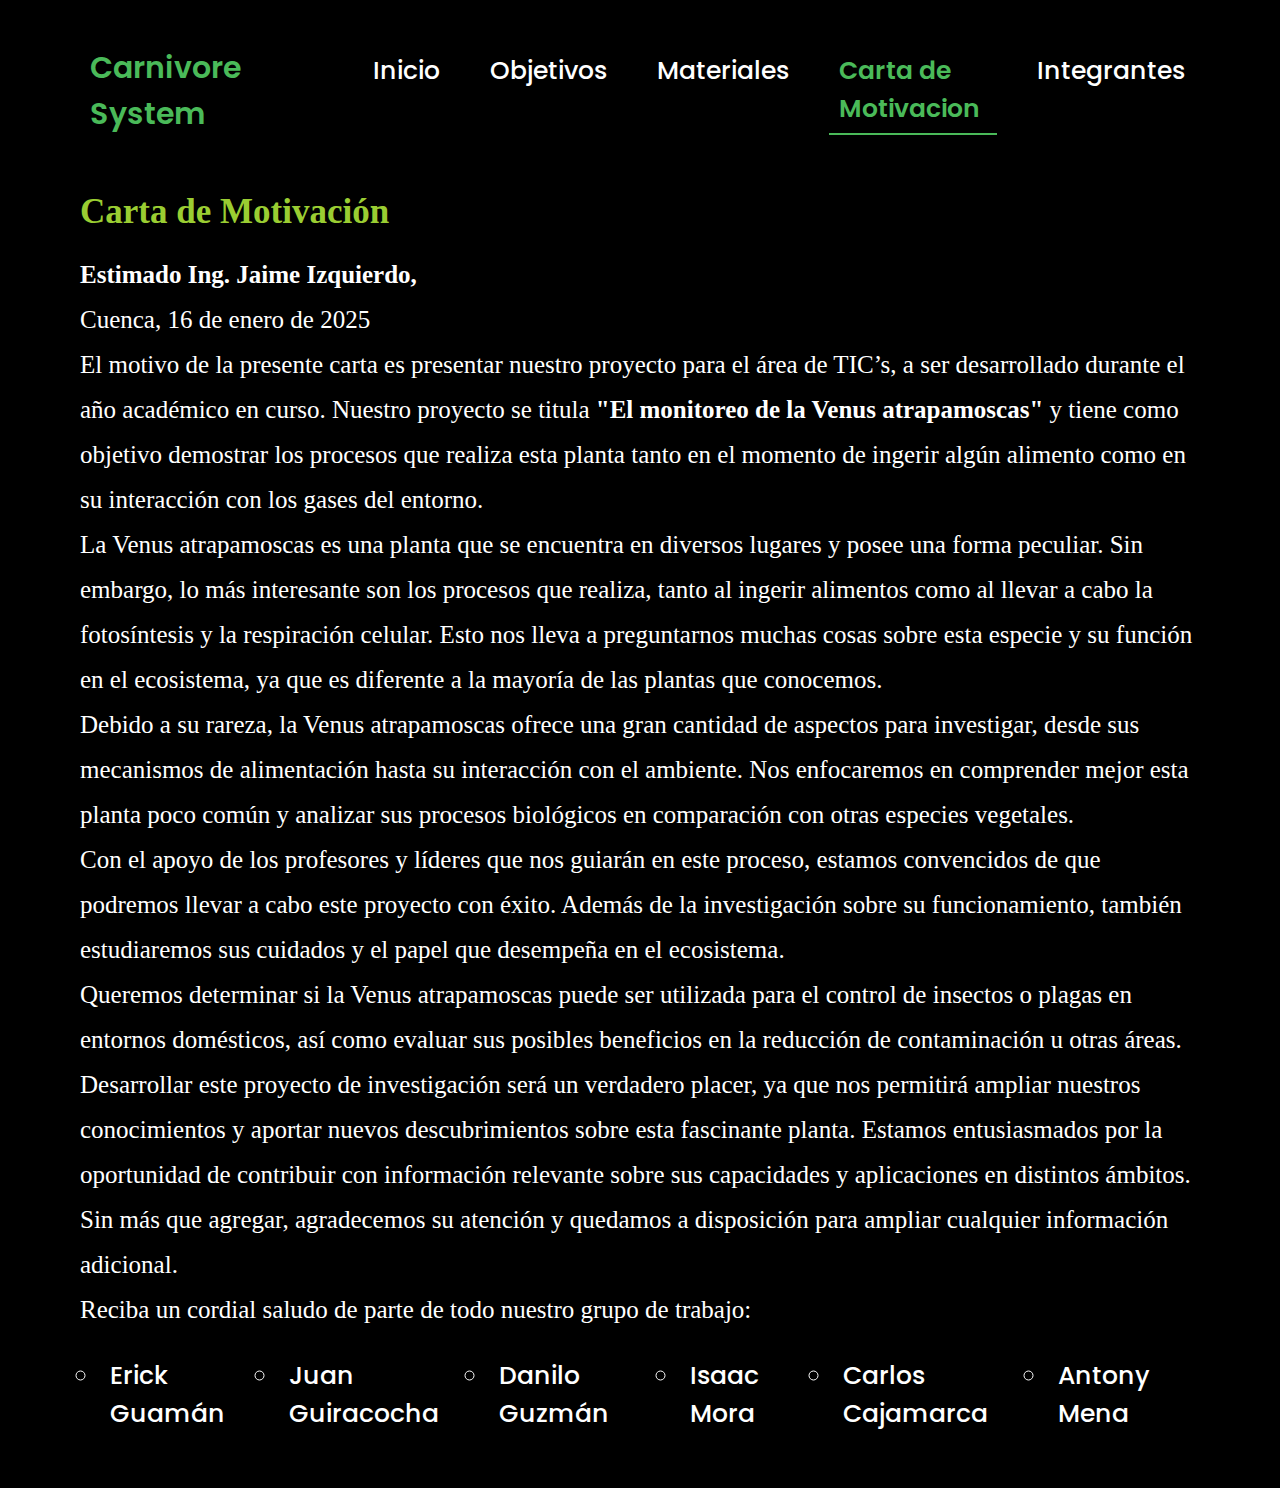
<file: 3. Carta de Motivacion - Seccion/Carta.html>
<!DOCTYPE html>
<html lang="en">
<head>
    <meta charset="UTF-8">
    <meta name="viewport" content="width=device-width, initial-scale=1.0">
    <title>Carnivore System</title>
    <link rel="stylesheet" href="../estilos.css">
    <link rel="stylesheet" href="Carta.css">
    <link rel="preconnect" href="https://fonts.googleapis.com">
    <link rel="preconnect" href="https://fonts.gstatic.com" crossorigin>
    <link href="https://fonts.googleapis.com/css2?family=Poppins:ital,wght@0,100;0,200;0,300;0,400;0,500;0,600;0,700;0,800;0,900;1,100;1,200;1,300;1,400;1,500;1,600;1,700;1,800;1,900&family=Space+Mono:ital,wght@0,400;0,700;1,400;1,700&display=swap" rel="stylesheet">
    <link rel="icon" href="../Archivos Multimedia/icons8-planta-en-maceta-windows-11-color-96.png" type="image/png">
</head>
<body>
    <header id="cabecera">
        <div class="left">
            <h1 id="Nombre">Carnivore System</h1>
        </div>
        <div class="right">
            <ul>
                <a href="../index.html"><li>Inicio</li></a>
                <a href="../1. Objetivos - Seccion/Objetivos.html"><li>Objetivos</li></a>
                <a href="../2. Materiales - Seccion/Materiales.html"><li>Materiales</li></a>
                <a><li class="actual">Carta de Motivacion</li></a>
                <a href="../4. Integrantes - Seccion/Integrantes.html"><li>Integrantes</li></a>
            </ul>
        </div>
    </header>
    <section id="carta">
        <h2 class="title" id="moti">Carta de Motivación</h2>
        <p class="parrafo"><strong>Estimado Ing. Jaime Izquierdo,</strong></p>
        <p class="parrafo">Cuenca, 16 de enero de 2025</p>
        <p class="parrafo">
            El motivo de la presente carta es presentar nuestro proyecto para el área de TIC’s, a ser desarrollado durante el año académico en curso. Nuestro proyecto se titula <strong>"El monitoreo de la Venus atrapamoscas"</strong> y tiene como objetivo demostrar los procesos que realiza esta planta tanto en el momento de ingerir algún alimento como en su interacción con los gases del entorno.
        </p>
        <p class="parrafo">
            La Venus atrapamoscas es una planta que se encuentra en diversos lugares y posee una forma peculiar. Sin embargo, lo más interesante son los procesos que realiza, tanto al ingerir alimentos como al llevar a cabo la fotosíntesis y la respiración celular. Esto nos lleva a preguntarnos muchas cosas sobre esta especie y su función en el ecosistema, ya que es diferente a la mayoría de las plantas que conocemos.
        </p>
        <p class="parrafo">
            Debido a su rareza, la Venus atrapamoscas ofrece una gran cantidad de aspectos para investigar, desde sus mecanismos de alimentación hasta su interacción con el ambiente. Nos enfocaremos en comprender mejor esta planta poco común y analizar sus procesos biológicos en comparación con otras especies vegetales.
        </p>
        <p class="parrafo">
            Con el apoyo de los profesores y líderes que nos guiarán en este proceso, estamos convencidos de que podremos llevar a cabo este proyecto con éxito. Además de la investigación sobre su funcionamiento, también estudiaremos sus cuidados y el papel que desempeña en el ecosistema.
        </p>
        <p class="parrafo">
            Queremos determinar si la Venus atrapamoscas puede ser utilizada para el control de insectos o plagas en entornos domésticos, así como evaluar sus posibles beneficios en la reducción de contaminación u otras áreas.
        </p>
        <p class="parrafo">
            Desarrollar este proyecto de investigación será un verdadero placer, ya que nos permitirá ampliar nuestros conocimientos y aportar nuevos descubrimientos sobre esta fascinante planta. Estamos entusiasmados por la oportunidad de contribuir con información relevante sobre sus capacidades y aplicaciones en distintos ámbitos.
        </p>
        <p class="parrafo">
            Sin más que agregar, agradecemos su atención y quedamos a disposición para ampliar cualquier información adicional.
        </p>
        <p class="parrafo">Reciba un cordial saludo de parte de todo nuestro grupo de trabajo:</p>
        <ul id="integrantes">
            <li>Erick Guamán</li>
            <li>Juan Guiracocha</li>
            <li>Danilo Guzmán</li>
            <li>Isaac Mora</li>
            <li>Carlos Cajamarca</li>
            <li>Antony Mena</li>
        </ul>
    </section>

</body>
</html>
</file>
<file: estilos.css>
*{
    font-size: 25px;
    font-family: "Poppins",'Times New Roman', Times, serif;
    box-sizing: border-box;
    margin: 0;
    padding: 0;
}
body{
    background-color: black;
}
#cabecera{
    display: flex;
    justify-content: space-between;
    align-items: center;
    padding:15px 50px;
    margin: 20px
}
ul{
    display: flex;
    justify-content: center;
    list-style: none;
}
#Nombre{
    color:#4ABA59;
    font-size: 30px;
    margin: 5px 10px;
    padding: 5px 10px;
    font-weight: 600;
}
ul li{
    margin: 5px 15px;
    padding: 5px 10px;
    font-size: 25px;
    font-weight: 500;
    color: white;
}
ul li:hover{
    background-color: black;
    color: greenyellow;
    padding: auto 10px;
    border-bottom: 2px solid yellowgreen ;
}
.actual{
    color: #4ABA59;
    border-bottom: 2px solid #4ABA59;
    font-weight: 600;
}
a{
    text-decoration: none;
}

/*-------------*/
.contenedor{
    display: flex;
    justify-content: center;
    align-items: center;
    color: white;
    padding:10px 50px;
    margin: 20px
}
img{
    border-radius: 50%;
    border: 5px solid #4ABA59;
    height: 400px;
    margin: 30px 20px;
}
#texto{
    text-align: center;
    padding: 5px 20px;
}
.title, .marca{
    font-size:35px;
    font-weight: 600px;
    margin-bottom: 20px;
}
.tltle{
    color:white;
}
.marca{
    color:#4ABA59;
}
.parrafo{
    font-size:19px;
}
.redes{
    margin: 30px 10px;
    height: 50px;
    width: 50px;
    object-fit: cover;
    border: 2px solid #4ABA59;
}
img:hover{
    border-color: yellowgreen;
}
</file>
<file: 3. Carta de Motivacion - Seccion/Carta.css>
.parrafo{
    font-size:25px;
    color:white;
    line-height: 45px;
    font-family: 'Times New Roman', Times, serif;
}
#carta{
    margin: 30px 80px;
}
.title, strong{
    font-family: 'Times New Roman', Times, serif;
}
#integrantes li{
    margin:20px;
    list-style: circle;
}
#moti{
    color:yellowgreen
}
</file>
